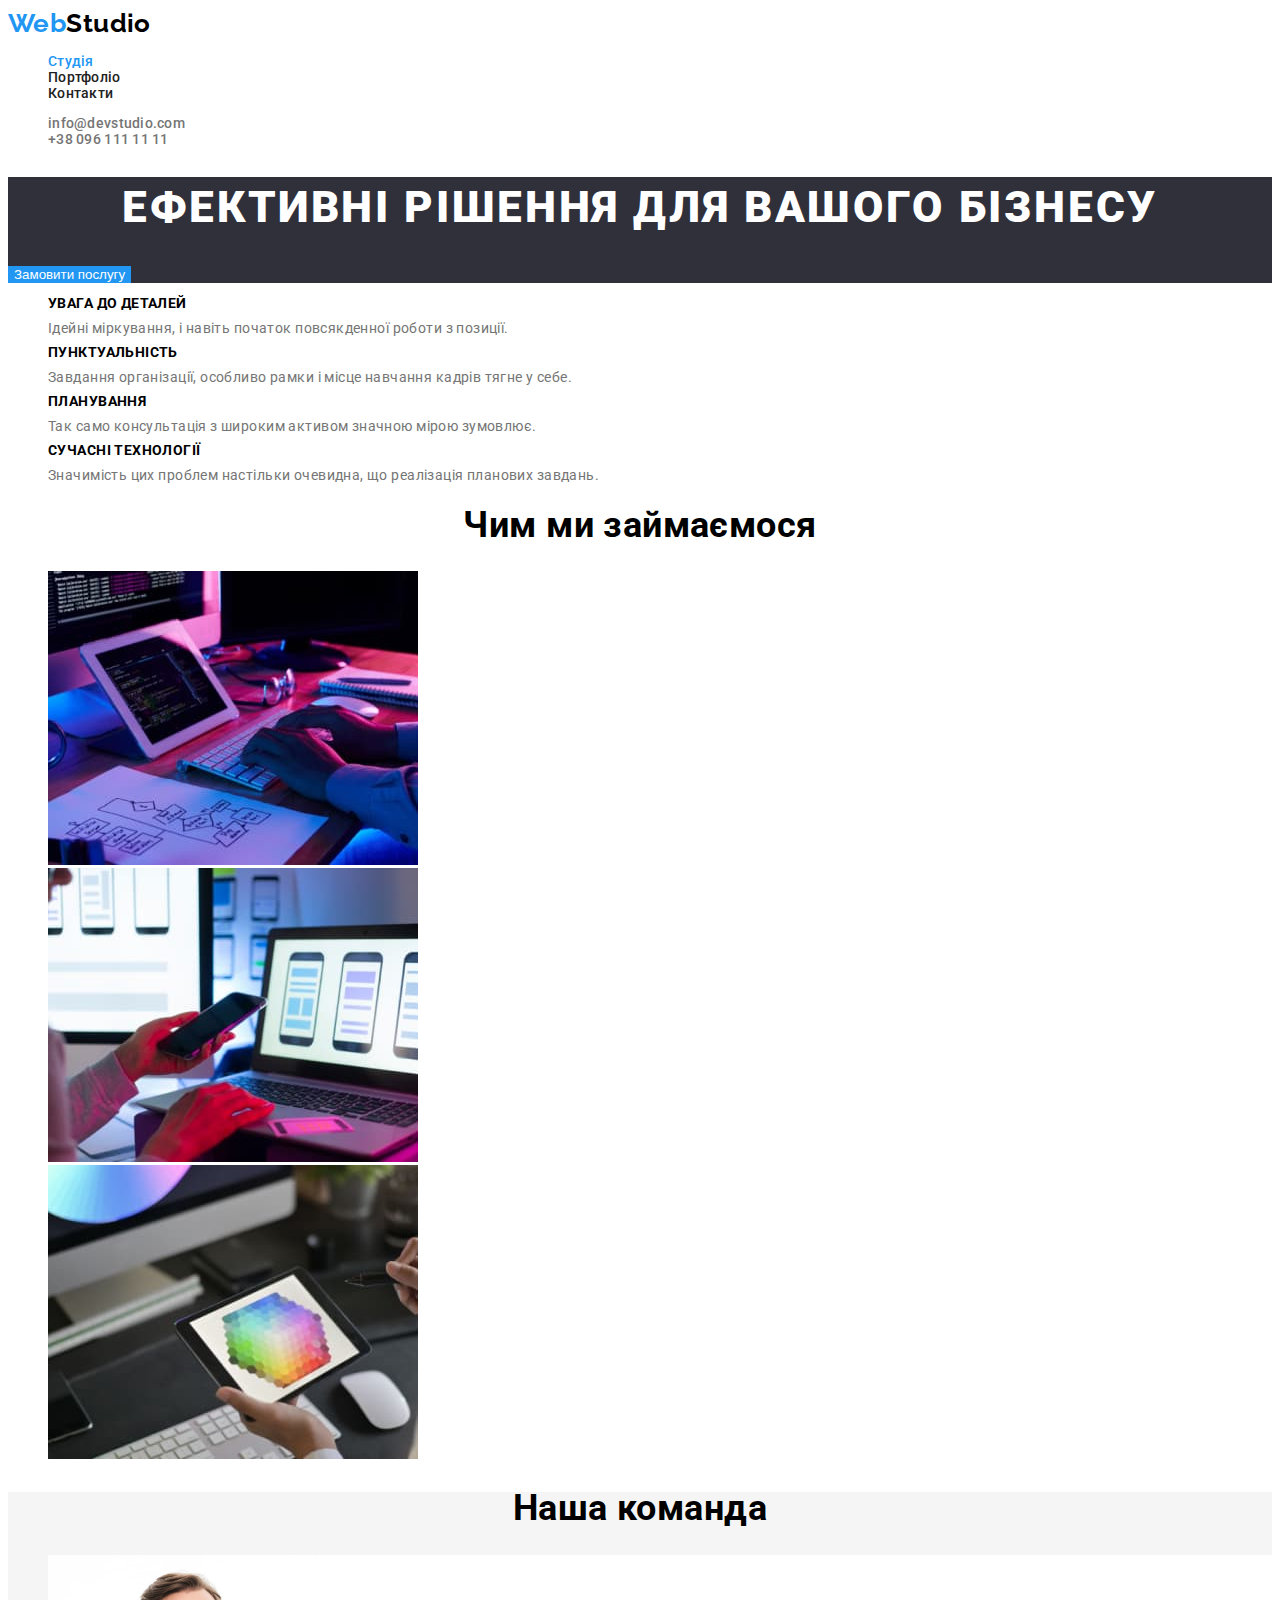
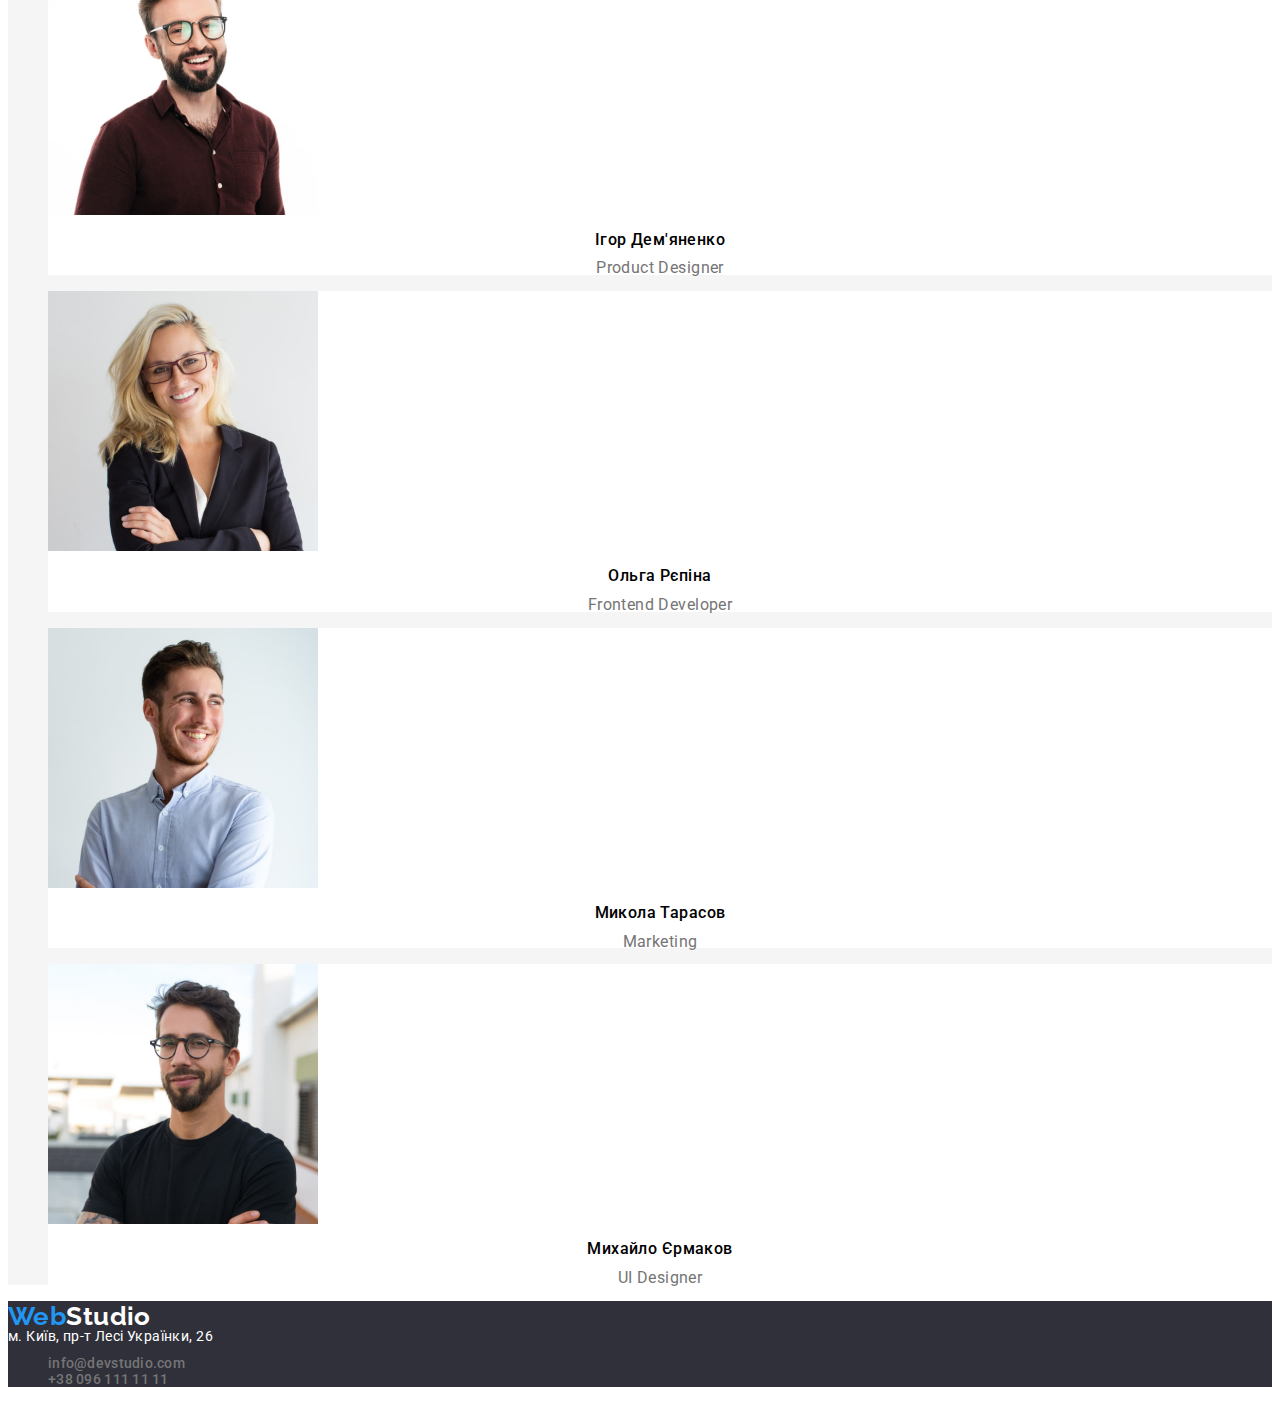
<file: index.html>
<!DOCTYPE html>
<html lang="uk">

<head>
    <meta charset="UTF-8">
    <meta http-equiv="X-UA-Compatible" content="IE=edge">
    <meta name="viewport" content="width=device-width, initial-scale=1.0">
    <title>Студія</title>
    <link rel="stylesheet" href="./css/styles.css">
    <link rel="preconnect" href="https://fonts.googleapis.com">
    <link rel="preconnect" href="https://fonts.gstatic.com" crossorigin>
    <link href="https://fonts.googleapis.com/css2?family=Raleway:wght@700&family=Roboto:wght@400;500;700;900&display=swap"
        rel="stylesheet">
</head>

<body class="body">
        <header>
        <nav>
            <a href="./index.html" class="logo">Web<span class="logo-color">Studio</span></a>
            
                <ul>
                    <li><a class="nav-link current link"  href="./index.html" >Студія</a>
                    <li><a class="nav-link link" href="./portfolio.html">Портфоліо</a></li>
                    <li><a class="nav-link link" href="">Контакти</a></li>
                </ul>
        </nav>
        
<ul>
    <li><a class="contact-link" href="mailto:info@devstudio.com">info@devstudio.com</a></li>
    <li><a class="contact-link" href="tel:+380961111111">+38 096 111 11 11</a></li>
</ul> 
    </header>
    <main>

        <section class="hero">
            <h1 class="hero-title">Ефективні рішення для вашого бізнесу</h1>
            <button type="button" class="hero-button" name="order a servise">Замовити послугу</button>
        </section>

        <section class="work-about">
            <h2 class="visually-hidden"> Привілегії</h2>

            <ul>
                <li>
                    <h3 class="work-title-text">УВАГА ДО ДЕТАЛЕЙ</h3>
                    <p class="team-tasks">Ідейні міркування, і навіть початок повсякденної роботи з позиції.</p>
                </li>
                <li>
                    <h3 class="work-title-text">ПУНКТУАЛЬНІСТЬ</h3>
                    <p class="team-tasks">Завдання організації, особливо рамки і місце навчання кадрів тягне у себе.</p>
                </li>
                <li>
                    <h3 class="work-title-text">ПЛАНУВАННЯ</h3>
                    <p class="team-tasks">Так само консультація з широким активом значною мірою зумовлює.</p>
                </li>
                <li>
                    <h3 class="work-title-text">СУЧАСНІ ТЕХНОЛОГІЇ</h3>
                    <p class="team-tasks">Значимість цих проблем настільки очевидна, що реалізація планових завдань.</p>
                </li>
            </ul>
        </section>
        <section >
            <h2 class="section-title">Чим ми займаємося</h2>
            <ul>
                <li>
                    <img src="./images/pc1.jpg" alt="Чоловік програмує на комп'ютері" width="370" />
                </li>
                <li><img src="./images/pc2.jpg" alt="Жінка працює за ноутбуком" width="370" />
                </li>
                <li>
                    <img src="./images/pc3.jpg" alt="Жінка працює на планшеті" width="370" />
                </li>
            </ul>
        </section>
        <section class="team">
            <h2 class="section-title">Наша команда</h2>
            <ul>
                <li class="teammate">
                    <img src="./images/man1.jpg" alt="Ігор Дем'яненко фото" width="270" />
                    <h3 class="teame-name">Ігор Дем'яненко</h3>
                    <p class="teame-position">Product Designer</p>
                </li>
                <li class="teammate">
                    <img src="./images/woman.jpg" alt="Ольга Рєпіна фото" width="270" />
                    <h3 class="teame-name">Ольга Рєпіна</h3>
                    <p class="teame-position">Frontend Developer</p>
                </li>
                <li class="teammate">
                    <img src="./images/man2.jpg" alt="Микола Тарасов фото" width="270" />
                    <h3 class="teame-name">Микола Тарасов</h3>
                    <p class="teame-position">Marketing</p>
                </li>
                <li class="teammate">
                    <img src="./images/man3.jpg" alt="Михайло Єрмаков фото" width="270" />
                    <h3 class="teame-name">Михайло Єрмаков</h3>
                    <p class="teame-position">UI Designer</p>
                </li>
            </ul>
        </section>
    </main>
    <footer class="page-footer">
        <a href="./index.html" class="logo">Web<span class="footer-logo-color">Studio</span></a>
        <address class="address">
            м. Київ, пр-т Лесі Українки, 26
        </address>
        <ul>
            <li><a class="contact-link" href="mailto:info@devstudio.com">info@devstudio.com</a></li>
            <li><a class="contact-link" href="tel:+380961111111">+38 096 111 11 11</a></li>
        </ul>
    </footer>



</body>

</html>
</file>
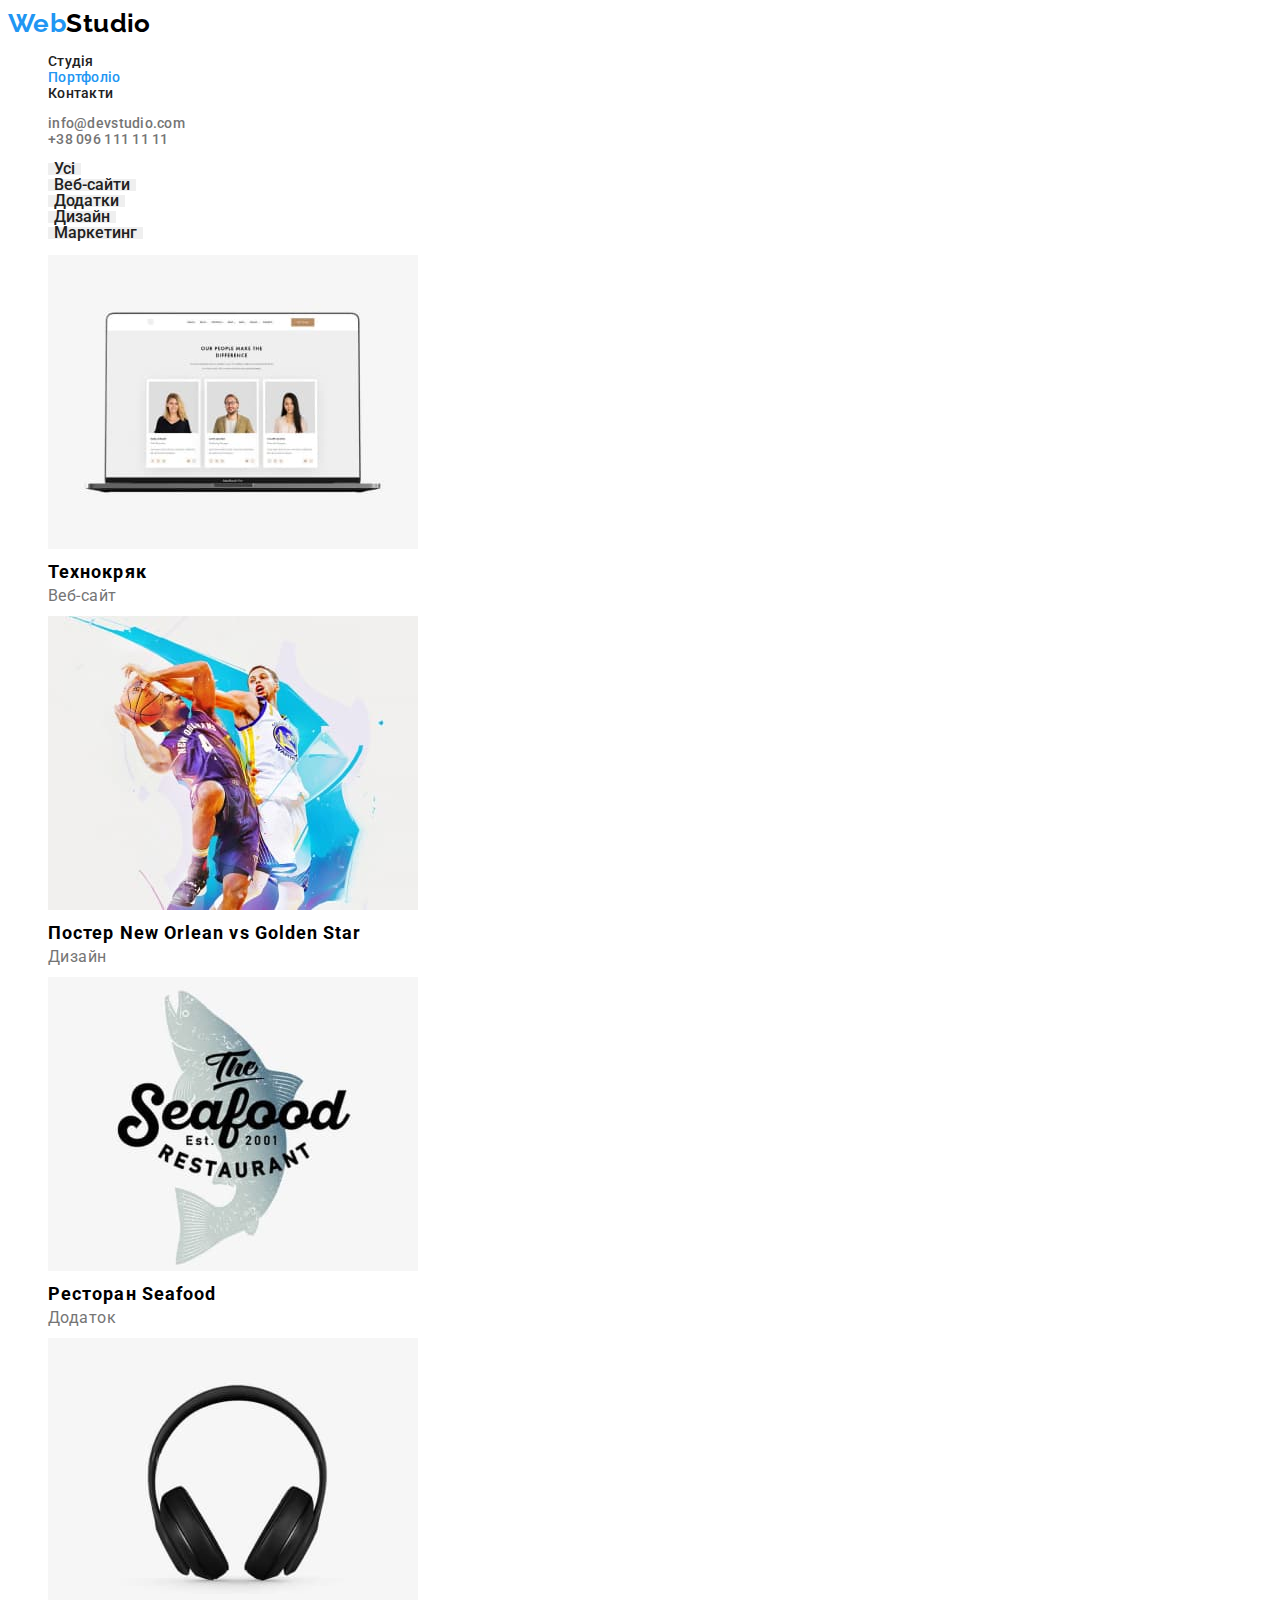
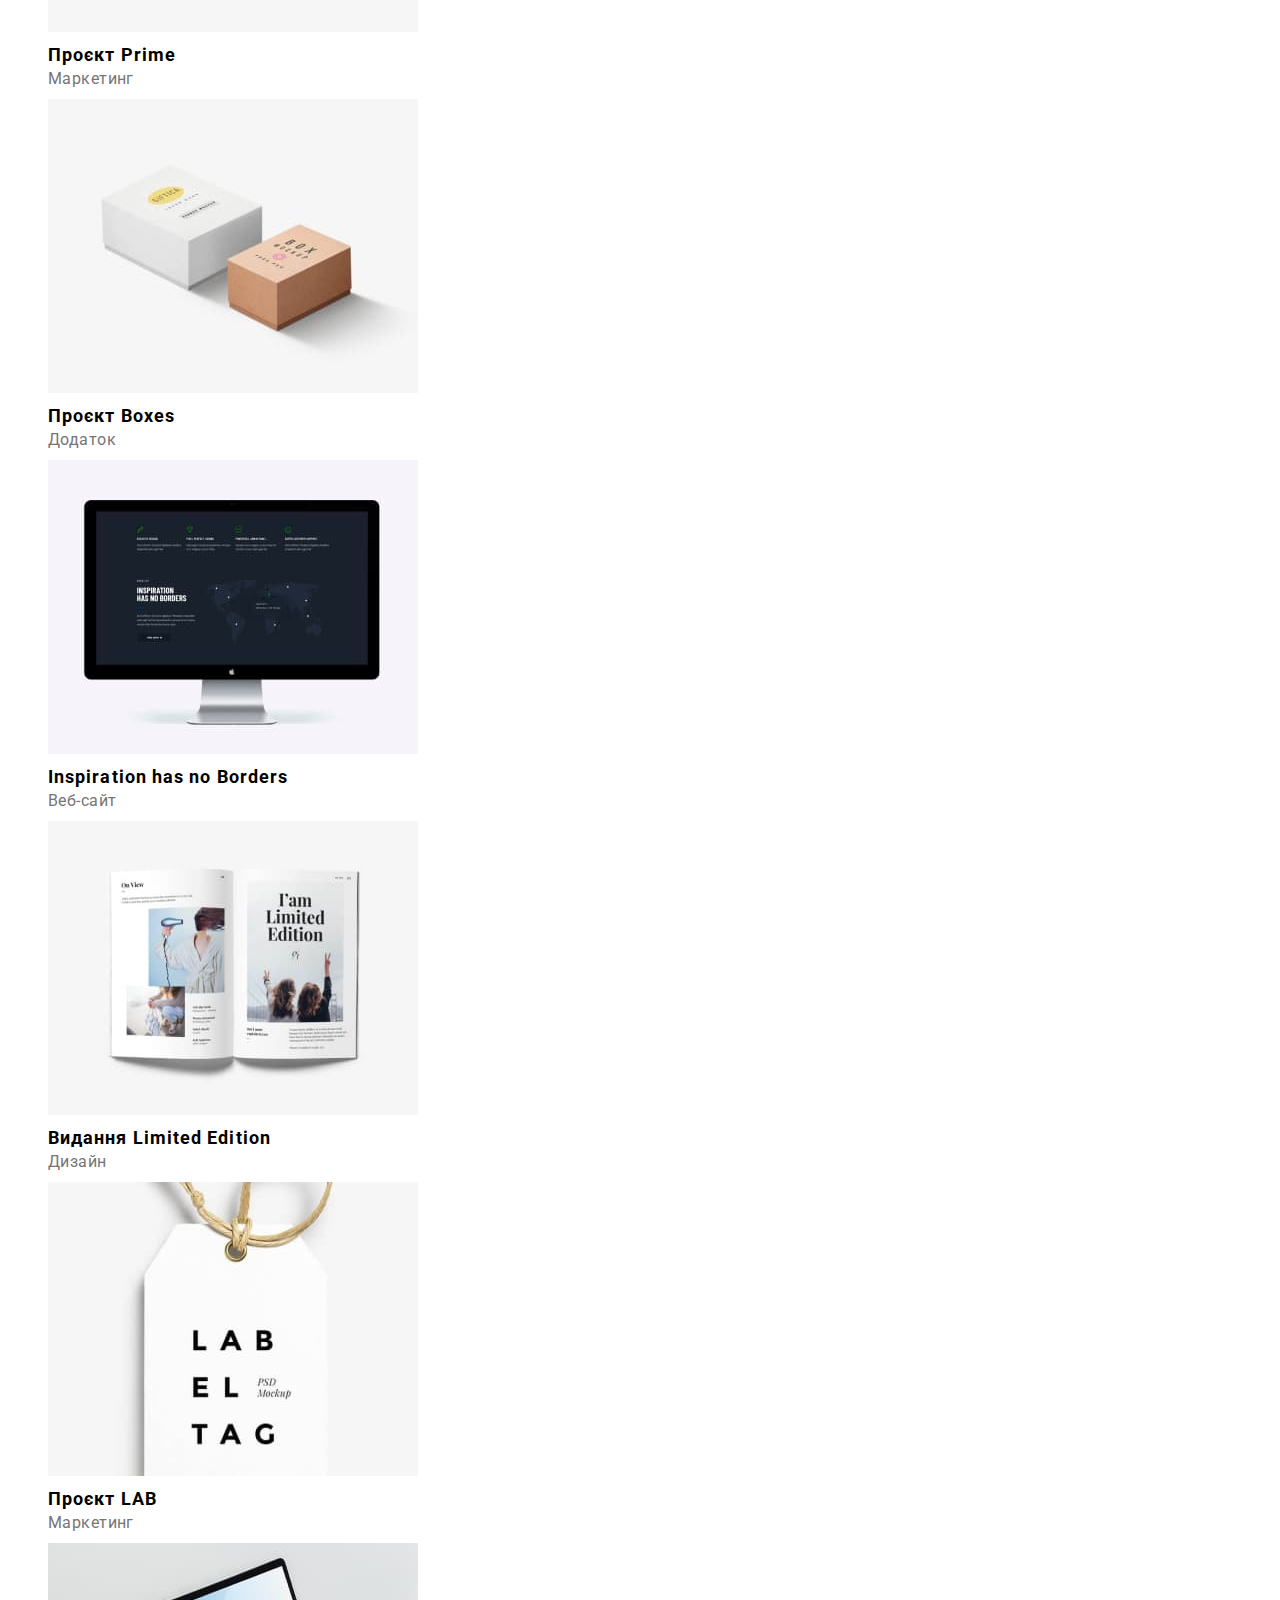
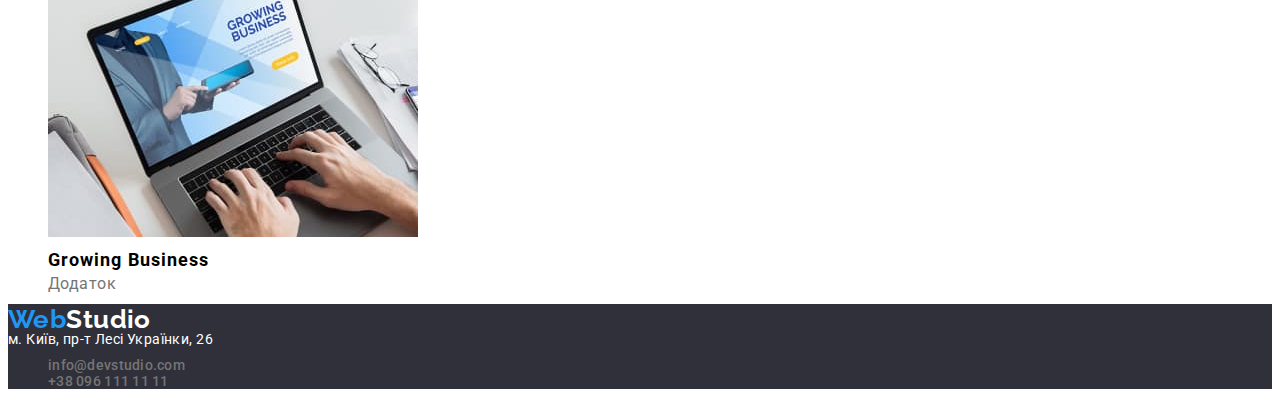
<file: portfolio.html>
<!DOCTYPE html>
<html lang="uk">

<head>
    <meta charset="UTF-8">
    <meta http-equiv="X-UA-Compatible" content="IE=edge">
    <meta name="viewport" content="width=device-width, initial-scale=1.0">
    <title>Портфоліо</title>
    <link rel="preconnect" href="https://fonts.googleapis.com">
    <link rel="preconnect" href="https://fonts.gstatic.com" crossorigin>
    <link href="https://fonts.googleapis.com/css2?family=Raleway:wght@700&family=Roboto:wght@400;500;700;900&display=swap"
        rel="stylesheet">
    <link rel="stylesheet" href="./css/styles.css">
</head>

<body class="body">
    <header>

        <nav>
            <a href="./index.html" class="logo">Web<span class="logo-color">Studio</span></a>
            <ul>
                <li><a class="nav-link link" href="./index.html">Студія</a>
                <li><a class="nav-link current link" href="./portfolio.html">Портфоліо</a></li>
                <li><a class="nav-link link" href="">Контакти</a></li>
            </ul>

        </nav>
        <ul>
            <li><a class="contact-link" href="mailto:info@devstudio.com">info@devstudio.com</a></li>
            <li><a class="contact-link" href="tel:+380961111111">+38 096 111 11 11</a></li>
        </ul>

    </header>
    <main>
        <section>
<h1 class="visually-hidden">Навігація</h1>
<ul>
    <li><button type="button" class="nav-button" name="site navigation">Усі</button></li>
    <li><button type="button" class="nav-button"  name="site navigation">Веб-сайти</button></li>
    <li><button type="button" class="nav-button"  name="site navigation">Додатки</button></li>
    <li><button type="button" class="nav-button"  name="site navigation">Дизайн</button></li>
    <li><button type="button" class="nav-button"  name="site navigation">Маркетинг</button></li>
</ul>
<ul>
    <li>
        <img src="./images/texnoxr1.jpg" alt="Приклад Веб-сайту" width="370" height="294" />
        <h2 class="example-name">Технокряк</h2>
        <p class="example-product">Веб-сайт</p>
    </li>
    <li>
        <img src="./images/neworlean2.jpg" alt="Приклад постера " width="370" height="294" />
        <h2 class="example-name">Постер New Orlean vs Golden Star</h2>
        <p class="example-product">Дизайн</p>
    </li>
    <li>
        <img src="./images/seefood3.jpg" alt="Приклад додатка" width="370" height="294" />
        <h2 class="example-name">Ресторан Seafood</h2>
        <p class="example-product">Додаток</p>
    </li>
    <li>
        <img src="./images/prime4.jpg" alt="Зображення навушників" width="370" height="294" />
        <h2 class="example-name">Проєкт Prime</h2>
        <p class="example-product">Маркетинг</p>
    </li>
    <li>
        <img src="./images/boxes5.jpg" alt="Зображення коробок" width="370" height="294" />
        <h2 class="example-name">Проєкт Boxes</h2>
        <p class="example-product">Додаток</p>
    </li>
    <li>
        <img src="./images/inspiration6.jpg" alt="Приклад дизайну веб Веб-сайту на екрані комп'ютера"
            width="370" height="294" />
        <h2 class="example-name">Inspiration has no Borders</h2>
        <p class="example-product">Веб-сайт</p>
    </li>
    <li>
        <img src="./images/limited7.jpg" alt="Приклад дизайну журналу">
        <h2 class="example-name">Видання Limited Edition</h2>
        <p class="example-product">Дизайн</p>
    </li>
    <li>
        <img src="./images/lab8.jpg" alt="Приклад маркетингової компанії" width="370" height="294" />
        <h2 class="example-name">Проєкт LAB</h2>
        <p class="example-product">Маркетинг</p>
    </li>
    <li>
        <img src="./images/growing9.jpg" alt="Приклад додатку на екрані ноутбуку" width="370" height="294" />
        <h2 class="example-name">Growing Business</h2>
        <p class="example-product">Додаток</p>
    </li>
</ul>
        </section>
       </main>
        <footer class="page-footer">
            <a href="./index.html" class="logo">Web<span class="footer-logo-color">Studio</span></a>
            <address class="address">
                м. Київ, пр-т Лесі Українки, 26
            </address>
            <ul>
                <li><a class="contact-link" href="mailto:info@devstudio.com">info@devstudio.com</a></li>
                <li><a class="contact-link" href="tel:+380961111111">+38 096 111 11 11</a></li>
            </ul>
        </footer>
</file>
<file: css/styles.css>
:root {
--title-text-color: #212121;
--accent-color:#2196F3;
--paragraf-text-color:#757575;
--background-color:#F5F5F5;
--hero-footer-background-color:#2F303A;
--header-background-color:#FFFFFF;


}

.logo {
    font-family: 'Raleway';
    font-weight: 700;
    font-size: 26px;
    line-height: 1.2;
    color: var(--accent-color);
    text-decoration: none;
    }
        
span.logo-color {
    color: #000000;
}
span.footer-logo-color {
    color: var(--header-background-color);
}

    .visually-hidden {
            position: absolute;
            width: 1px;
            height: 1px;
            margin: -1px;
            border: 0;
            padding: 0;
            white-space: nowrap;
            clip-path: inset(100%);
            clip: rect(0 0 0 0);
            overflow: hidden;
}

.nav-link {
            font-weight: 500;
            line-height: 0.9;
            letter-spacing: 0.02em; 
            text-decoration: none;
        
                color:var(--title-text-color)
        }
.nav-link:hover {
                color:var(--accent-color);
                }
        
.nav-link:focus {
                color:var(--accent-color)
    }
    .nav-link:active {
        color: var(--accent-color);
    }
        
                li {
            display: block;
        }
        .current {
           color: var(--accent-color); 
        }

.contact-link {
font-weight: 500;
line-height: 0.9;
letter-spacing: 0.02em;
text-decoration: none;
color: var(--paragraf-text-color);
} 
        
.contact-link:hover {
    color:var(--accent-color);
}
.contact-link:focus {
    color: var(--accent-color)
}

.contact-link:active {
    color: var(--accent-color);
}

.hero-button {
color:var(--header-background-color);
background-color:var(--accent-color);
border: 0;
cursor: pointer;
}

.nav-button {
    font-family:inherit;
    font-weight: 500;
    font-size: 16px;
    line-height: 0.6;
    border: 0;
    text-align: center;
    cursor: pointer;

    color: var(--title-text-color)

}
.nav-button:hover {
    color: var(--header-background-color);
    background-color: var(--accent-color);
    
}
.nav-button:focus {
    color: var(--header-background-color);
    background-color: var(--accent-color);
}
.hero {
    background-color:var(--hero-footer-background-color)
}
.hero-title {
font-weight: 900;
font-size: 44px;
line-height:1.37;
color: var(--header-background-color);
text-align: center;
letter-spacing: 0.06em;
text-transform: uppercase;
}

.page-footer {
background: var(--hero-footer-background-color);

}

.address {
    font-style: normal;
    font-weight: 400;
    line-height: 0.6;
    color: var(--header-background-color) ;

}
.body{
    background:var(--header-background-color);
    font-family: 'Roboto';
    letter-spacing: 0.03em;
    font-size: 14px;
}
.work-about {

}

.work-title-text {
    text-transform: uppercase;
    font-size: 14px;
    line-height: 0.9;
    }

.team-tasks {
    
        line-height: 0.6;
        color: var(--paragraf-text-color);
}
.section-title {
    font-size: 36px;
    line-height: 0.9;
    text-align: center;
}
.team {
    background-color:var(--background-color) ;
}

.teammate {
    background-color: var(--header-background-color);
}
.teame-name {
    font-weight: 500;
    font-size: 16px;
    line-height: 0.8;
    text-align: center;
}
.teame-position {
    font-size: 16px;
    line-height: 0.8;
    text-align: center;
    color: var(--paragraf-text-color);
}

.example-name {
    font-size: 18px;
    line-height: 0.5;
    letter-spacing: 0.06em;
}
.example-product {
    font-size: 16px;
    line-height: 0.5;
    color: var(--paragraf-text-color);
}

.bhg-color {
    color: var(--paragraf-text-color);
}
</file>
